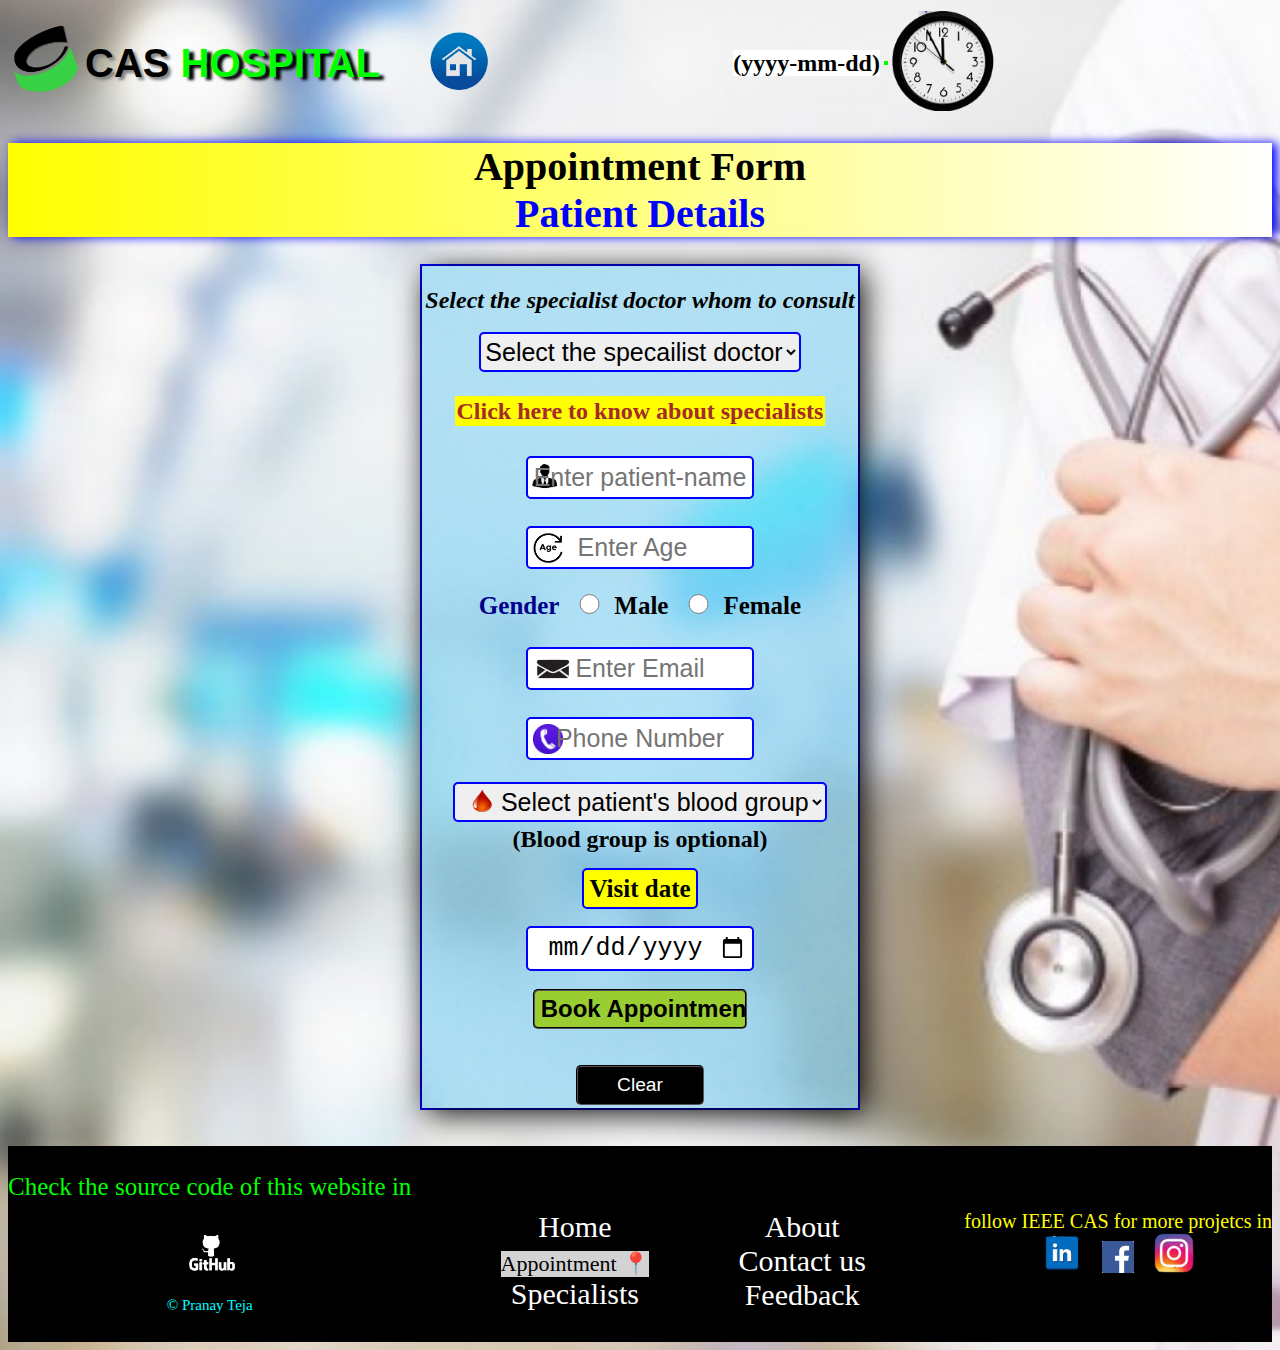
<file: appointment.html>
<!DOCTYPE html>
<html>
<head>
	<title>CAS Appointment Form</title>
	<link rel="stylesheet" type="text/css" href="appointment.css" />
	<meta name="viewport" content="width=device-width,initial-scale=1.0">
	<script type="text/javascript" src="appointment.js">
	</script>
		
</head>
<body>
	<body onload="displayPresentTime()">
		<main>
		<div>
			<table align="left" style="margin:0px;" >
		    	<tr>
		    		<td class="reduceSize">
					    <a href="index.html"><img src="images\\CAS logo final.png" alt="logo" style="width:70px; height:70px;"/></a>
				    </td>
				    <td>
			            <h1 class="reduceSize"> <a href="index.html"><font color="black" style="text-shadow: 3px 3px 3px gray;">CAS</font><font color="lime" style="text-shadow: 5px 3px 3px black;"> HOSPITAL</font></a></h1>
				    </td>
				    <td class="disappear">
				    	<pre>    </pre>
				    </td>
		    		<td id="no">
		    			<font> <a href="index.html"><img src="images\\home icon.png" alt="Home" style="width:80px; height:70px;"></a></font>
		    		</td>
		    		<td class="disappear">
		    			<pre>                             </pre> 
		    		</td>
		    		<td class="smallfont">
		    			<b style="background-color: white">(yyyy-mm-dd)</b>
		    		</td>
		    		<td>
		    			<h4 id="Time"></h4>
		    		</td>
		    		<td>
		    			<img src="images\\clock.png" id="clock">
		    		</td>
	        </table>
		</div>
		<br><br><br><br><br><br>
		<h1 id="smallheading">Appointment Form<br><font color="blue">Patient Details</font></h1>
		<div class="border" >
		
			<form name="myform" action="formsubmission.html" method="POST" data-netlify="true" target="_self" align="center" style="opacity: 10;" onsubmit="return validate()">
				
				<table align="center" >
					<tr>
						<td> <font style="font-size:x-large;font-weight:bolder;font-family: Georgia, 'Times New Roman', Times, serif;"><b><i>Select the specialist doctor whom to consult</i></b></font><br><br>
							
							<select name="Specialist" onchange="handleSpecialistImage(this.value)">
								<option value="images\\BG FOR MAIN.jpg"><b>Select the specailist doctor </b></option>
								<option value="images\\Cardiologist BG.png">Cardiologist</option>
								<option value="images\\pulmonology.jpg">pulmonologist</option>
								<option value="images\\ENT.jpg">ENT</option>
								<option value="images\\orthopedic 2.jpg">Orthopedic</option>
								<option value="images\\dentist.jpg">Dentist</option>                                         
				            </select>
						</td>
					</tr>
					<tr>
                       <td><h5><a href="specialists.html" ><p style="font-size:x-large;font-family: Georgia, 'Times New Roman', Times, serif;">Click here to know about specialists</p></a></h5></td>
					</tr>
					<tr>
						<td>
							<input type="text" name="patientname" placeholder="Enter patient-name" size="25" required class="user" onfocus="change(this)" onblur="retain(this)" /><br><br>					
						</td>
					</tr>
					<tr>
						<td>
							<input type="number" name="Age" placeholder="Enter Age" min="0"  size="35" required class="age" onfocus="change(this)" onblur="retain(this)"/><br><br>
						</td>
					</tr>
					<tr>
						<td>
							<font style="font-size:25px;color: darkblue"><b>Gender</b></font>
							<input type="radio" name="gender" value="male" required /><font style="font-family:Calibri;font-size:25px" ><b>Male</b></font>
							<input type="radio" name="gender" value="female"/><font style="font-family:Calibri;font-size:25px" ><b>Female</b></font><br><br>
						</td>
					</tr>
					<tr>
						<td>
							<input type="text" name="email"  required placeholder="Enter Email" size="25" required class="email" onfocus="change(this)" onblur="retain(this)" /><br><br>
						</td>
					</tr>
					<tr>
						<td>
							<input type="tel" name="phoneNumber" placeholder="Phone Number" maxlength="10"  required  class="mobile"  onfocus="change(this)" onblur="retain(this)"/><br><br>
						</td>
					</tr>
					<tr>
						<td>
							<select name="blood-group" placeholder="blood-group" class="blood" onfocus="change(this)" onblur="retain(this)">
								<option value="Select Blood Group"><b>&nbsp &nbsp &nbsp Select patient's blood group</b></option>
								<option value="A+">&nbsp &nbsp &nbsp A+</option>
								<option value="O+"> &nbsp &nbsp &nbsp O+</option>
								<option value="B+">&nbsp &nbsp &nbsp B+</option>
								<option value="AB+" >&nbsp &nbsp &nbsp AB+</option>
								<option value="A-">&nbsp &nbsp &nbsp A-</option>
								<option value="O-" >&nbsp &nbsp &nbsp O-</option>
								<option value="B-">&nbsp &nbsp &nbsp B-</option>
								<option value="AB-">&nbsp &nbsp &nbsp AB-</option>
							</select><br>	
						</td>
					</tr><br>
					<tr>
						<td>
							<font style="font-size:x-large;font-weight: bolder;">(<b>Blood group is</b> <b style="color:black">optional)</b></font><br><br>
						</td>
					</tr>
					<tr>
						<td>
							<font style="font-size:20;background-color: yellow;" class="input"><b>Visit date</b></font><br><br>
							<input type="date" name="Date of Appointment" placeholder="Date of Appointment"required onfocus="change(this)" onblur="retain(this)" id="Date" /><br><br>
							
							
							<input type="submit" value="Book Appointment" style="font-size:1.5em;font-weight: 700;"
							 /><br><br><br>
							<input type="reset" name="images/BG FOR MAIN.jpg" value="Clear" onclick="return clearfun(this)"/>
						</td>
					</tr>
				</table>
			</form>
		</div>
			<br><br>
		<div id="box" align="center">
    	<div id="box-1">
    		<p>
    			
    			<font color="lime"> <p id="para">Check the source code of this website in</p> <a href="https://github.com/velugotipranay/Hospital-Website" target="_blank"><img src="images\\github final.png" alt="github logo" style="height:50px;margin-left: 2px;padding-left: 1px;" /></a><p style="font-size:15px;color:aqua;">&copy Pranay Teja</p></font>
    		</p>
    	</div>
    	<div id="box-2">
    		<ol >
		    	<br>
		    	<li><a href="index.html" > Home  </a></li>
		    	<li><a href="appointment.html" class="active">Appointment 📍</a></li>
		    	<li><a href="Specialists.html"> Specialists </a></li>
		    </ol>
     	</div>
     	<div id="box-3">
    		<ol >
		    	<br>
		    	<li><a href="aboutus.html"> About</a></li>
		    	<li><a href="aboutus.html">Contact us</a></li>
		    	<li><a href="aboutus.html">Feedback </a></li>
		    </ol>
     	</div><br>
     	<div id="box-4">
     		<font style="color:yellow;">follow IEEE CAS for more projetcs in <br><a href="https://www.linkedin.com/company/ieee-circuits-and-systems-vit"><img src="images\\linkedin logo.png" alt="llinkedin logo" style="height: 40px;"/></a>&nbsp &nbsp <a href="https://www.facebook.com/IEEE-Circuits-and-Systems-VIT-510547166144799/"><img src="images\\fb logo.png" alt="fb logo" style="height: 32px;"/></a>&nbsp &nbsp <a href="https://www.instagram.com/ieee_cas_vit/?hl=en"><img src="images\\insta logo.jpg" alt="insta logo" style="height: 40px;"/></a></font>     		
     	</div>
	  
    </div>
	</main>
	</body>
     

</html>
</file>
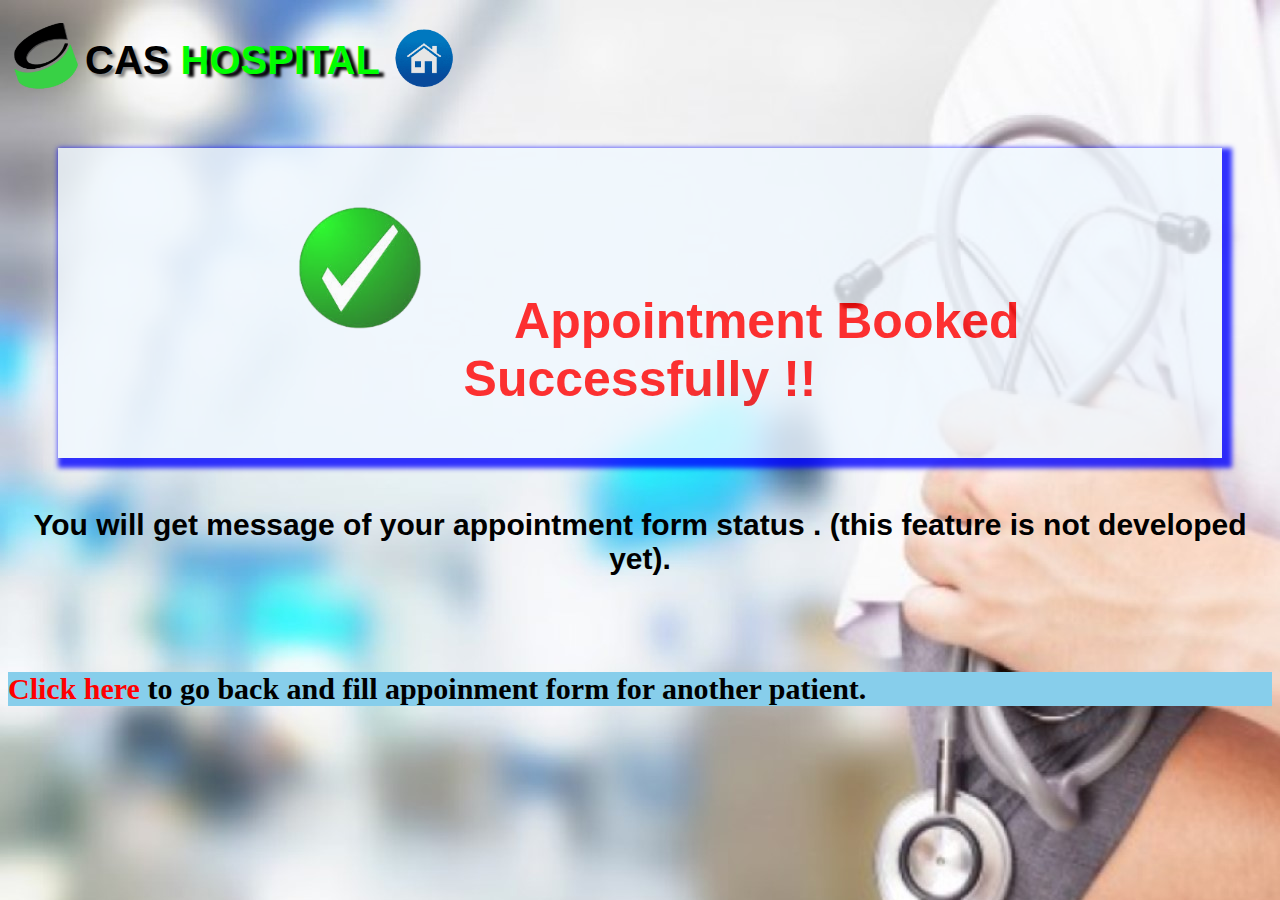
<file: formsubmission.html>
<!DOCTYPE html>
<html>
<head>
	<title>Appointment status</title>
	<style type="text/css">
		body{
		     background-image: url("images\\BG FOR MAIN.jpg");
		}
		a{
			text-decoration: none;
		}
		h3 font:hover{
			color:blue;
		}
		h1{
			font-size: 40px;
			font-family:sans-serif;
			font-weight: bolder;		
        }
	</style>
</head>
<body>
	<table align="left" style="margin:0px;">
		    	<tr>
		    		<td>
					    <a href="index.html"><img src="images\\CAS logo final.png" alt="logo" style="width:70px; height:70px;"/></a>
				    </td>
				    <td>
			            <h1> <a href="index.html"><font color="black" style="text-shadow: 3px 3px 3px gray;">CAS</font><font color="lime" style="text-shadow: 5px 3px 3px black;"> HOSPITAL</font></a></h1>
				    </td>
		    		<td >
		    			<font> <a href="index.html"><img src="images\\home icon.png" alt="Home" style="width:80px; height:70px;"></a></font>
					</td>
				</tr>
	</table><br><br><br><br><br>
	    <div align="center">
		<p style="font-family: sans-serif;color: red;font-size: 50px;font-weight: bold;box-shadow: 5px 5px 5px 5px blue; margin-left:50px;margin-right:50px;padding:50px;opacity: 80%;;background:aliceblue ;text-align: center;"><img src="images\\tick mark.png" width="200px"/>&nbsp; &nbsp; Appointment Booked Successfully !! </p></div>
		<div align="center"> 
			<p style="font-family: sans-serif;font-size:30px;font-weight: bolder;">You will get message of your appointment form status . (this feature is not developed yet).</p>
	    </div><br><br>
	<h3 style="font-size: 30px;background-color: skyblue;"><a href="appointment.html"><font color="red" >Click here </font></a> to go back and fill appoinment form for another patient. </h3>
	

</body>
</html.
</file>
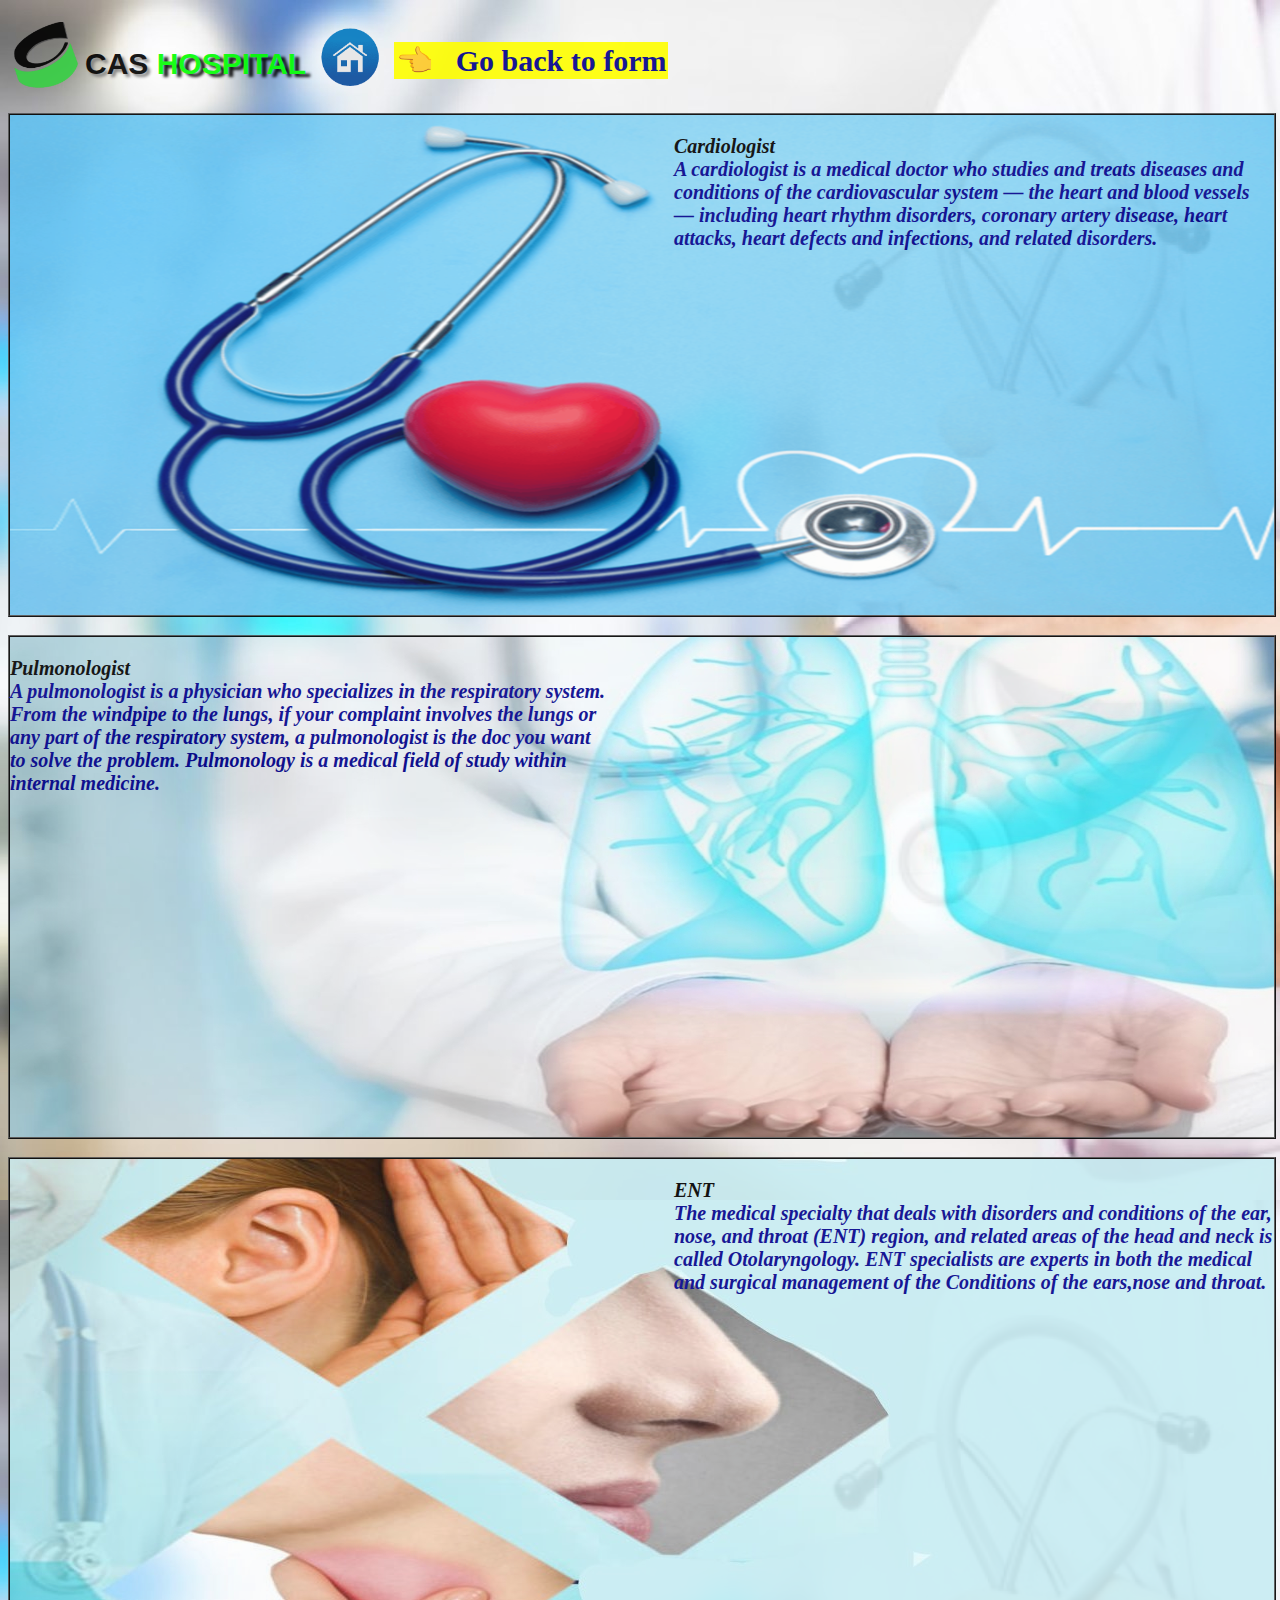
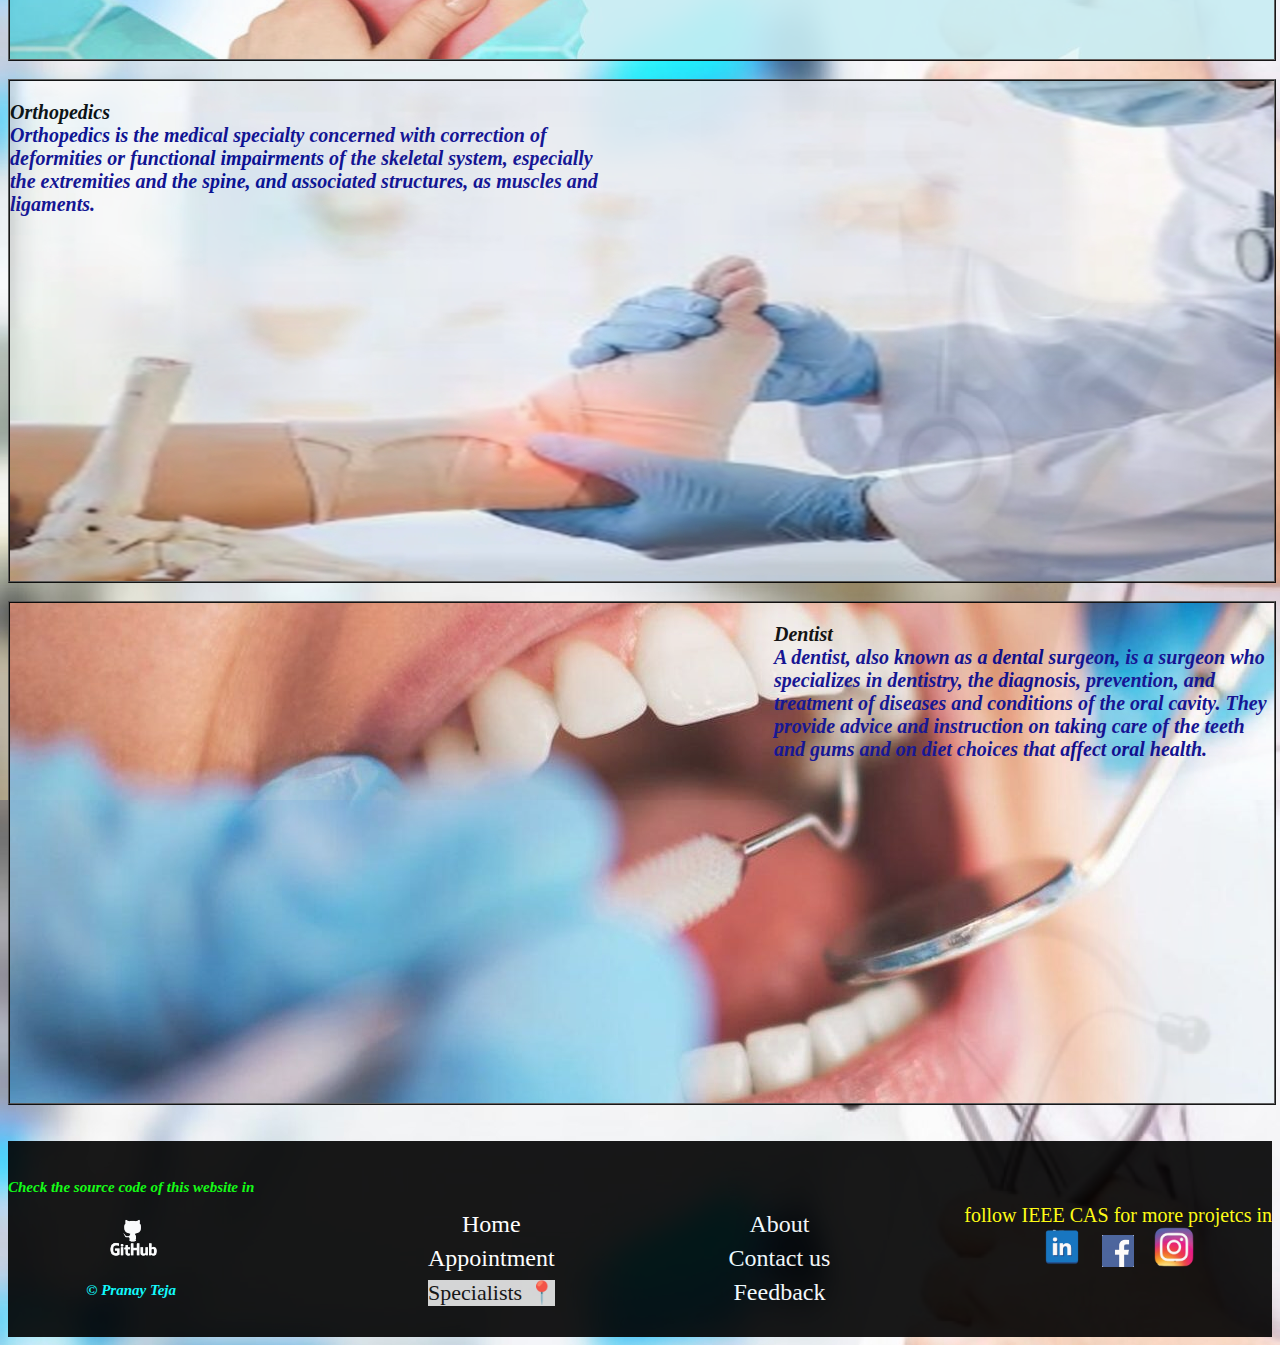
<file: specialists.html>
<!DOCTYPE html>
<html>
<head>
	<title>CAS Specialists </title>
	<link rel="stylesheet" type="text/css" href="specialists.css"/>
	<meta name="viewport" content="width=device-width,initial-scale=1.0">
	<script type="text/javascript">
		function changeColor(x){
			x.style.borderColor="black";
			x.style.boxShadow="10px 10px 10px black"
			x.style.borderRadius="20px";
		}
		function retainColor(y){
			y.style.borderColor="transparent";
			y.style.boxShadow="0px 0px 0px transparent";
			y.style.borderRadius="0px";
		}
	</script>
</head>
<body>
     <table align="left" >
		    	<tr>
		    		<div id="box0">
			    		<td >
						    <a href="index.html"><img src="images\\CAS logo final.png" alt="logo" id="box1"/></a>
					    </td>
					    <td>
				            <h1> <a href="index.html" id="box"><font color="black" style="text-shadow: 3px 3px 3px gray;">CAS</font><font color="lime"  style="text-shadow: 5px 3px 3px black;"> HOSPITAL</font></a></h1>
					    </td>
					</div>
					<div >
			    		<td>
			    			<font> <a href="index.html"><img id="box2" src="images\\home icon.png" alt="Home"></a></font>
			    		</td>
			    	</div>
				    	<div >
			    		<td>
			    			<a href="appointment.html" id="box3"> 👈 &nbsp Go back to form</a>
			    		</td>
		    	    </div>
		    	</tr>
	</table><br><br><br><br>


	<div id="cardiologist" onmouseover="changeColor(this)" onmouseout ="retainColor(this)" >
		<p style="text-align:left;width:600px" >
		<b ><font color="black">Cardiologist</font></b><br>
           A cardiologist is a medical doctor who studies and treats diseases and conditions of the cardiovascular system — the heart and blood vessels — including heart rhythm disorders, coronary artery disease, heart attacks, heart defects and infections, and related disorders.</p>
    </div>
	 <br>
    <div id="pulmonologist" onmouseover="changeColor(this)" onmouseout ="retainColor(this)">
    	<p style="text-align:left;width:600px">
		<b ><font  color="black">Pulmonologist</font></b><br>
          A pulmonologist is a physician who specializes in the respiratory system. From the windpipe to the lungs, if your complaint involves the lungs or any part of the respiratory system, a pulmonologist is the doc you want to solve the problem. Pulmonology is a medical field of study within internal medicine.</p>
    </div>
	    <br>  
    <div id="ENT" onmouseover="changeColor(this)" onmouseout ="retainColor(this)">
		<p style="text-align:left;width:600px">
	    <b ><font  color="black"> ENT</font></b><br>
           The medical specialty that deals with disorders and conditions of the ear, nose, and throat (ENT) region, and related areas of the head and neck is called Otolaryngology.
           ENT specialists are experts in both the medical and surgical management of the Conditions of the ears,nose and throat.</p>

    </div> 
    <br>
    <div id="orthopedics" onmouseover="changeColor(this)" onmouseout ="retainColor(this)">
		<p style="text-align:left;width:600px">
	     <b ><font  color="black">Orthopedics</font></b><br>
            Orthopedics is the medical specialty concerned with correction of deformities or functional impairments of the skeletal system, especially the extremities and the spine, and associated structures, as muscles and ligaments.</p>
    </div>
    <br>
    <div id="dentist" onmouseover="changeColor(this)" onmouseout ="retainColor(this)">
		<p style="text-align:left;width:500px">
        <b><font  color="black">Dentist</font></b><br>
          A dentist, also known as a dental surgeon, is a surgeon who specializes in dentistry, the diagnosis, prevention, and treatment of diseases and conditions of the oral cavity.
      They provide advice and instruction on taking care of the teeth and gums and on diet choices that affect oral health.</p>
    </div>
	<br><br>
   <div id="box-0" align="center">
		<div id="box-1">
    			 <p  style="font-size:15px;color:lime">Check the source code of this website in</p> <a href="https://github.com/velugotipranay/Hospital-Website"><img src="images\\github final.png" alt="github logo" style="height:50px;margin-left: 2px;padding-left: 1px;" /></a><p style="font-size:15px;color:aqua;">&copy Pranay Teja</p>
		</div>
		<div id="box-2">
			<ol>
				<br>
				<li><a href="index.html" > Home </a></li>
				<li><a href="appointment.html">Appointment </a></li>
				<li><a href="Specialists.html" class="active"> Specialists 📍</a></li>
			    </ol>
		</div>
		<div id="box-3">
			<ol>
				<br>
				<li><a href="aboutus.html"> About</a></li>
				<li><a href="aboutus.html">Contact us</a></li>
				<li><a href="aboutus.html">Feedback </a></li>
			    </ol>
		</div>
		<div id="box-4">
			<font style="color:yellow;">follow IEEE CAS for more projetcs in <br><a href="https://www.linkedin.com/company/ieee-circuits-and-systems-vit"><img src="images\\linkedin logo.png" alt="llinkedin logo" style="height: 40px;"/></a>&nbsp &nbsp <a href="https://www.facebook.com/IEEE-Circuits-and-Systems-VIT-510547166144799/"><img src="images\\fb logo.png" alt="fb logo" style="height: 32px;"/></a>&nbsp &nbsp <a href="https://www.instagram.com/ieee_cas_vit/?hl=en"><img src="images\\insta logo.jpg" alt="insta logo" style="height: 40px;"/></a></font>     		
		</div>
	  
    </div>
		
	
</body>
</html>
</file>
<file: appointment.css>
body{
    background-image: url("images\\BG FOR MAIN.jpg");
    background-size: cover;
   
}
a{
   text-decoration:none;
   color:brown	; 
   
}
#smallheading{
    font-size:40px;color:black ;font-family:Calibri; text-align:center;background:linear-gradient(to right,yellow,white);box-shadow:5px 0px 10px blue;
}
table tr td h4{
   font-size: 30px;border:2px groove transparent;box-shadow:5px 5px 30px black;background-color:lime;color:black;font-weight: bolder;
}
table tr td h4:hover{
   font-size: 30px;
   color:black;
   background-color:white;
   box-shadow:5px 5px 30px black;
}
table tr td p{
   font-size: 30px;border:2px groove transparent;background-color:yellow;font-weight: bolder;
   display: inline;
}
table tr td p:hover{
   font-size: 30px;
   color: white;
   background-color:blue;
   display: inline;
}

a p:hover{
   color:black;
   text-transform: capitalize;
}
h1{
   font-size: 40px;
   font-family:sans-serif;
   font-weight: bolder;		
}
h1 a{
   text-decoration: none;
}
h2 a img:hover{
   opacity: 0.75;
}
ol li a{
    text-decoration: none;
    color:white;
    list-style-type: none;
    font-style:normal;
   
}
ol li a:hover{
    color:orange;
}
a{
    text-decoration: none;
} 
.active{
    color:black;
    background-color:lightgray;
    display:block;
    font-size:22px;
   
}
.border{
   border: 2px solid blue;
   background: url("images\\BG 7.png");
   background-size:cover;
   background-position: left;	
   display: flex;
   width: fit-content;
   margin-left: auto;
   margin-right: auto;
   
   
}
.input{
   width:50%;
   text-align: center;
   font-size:25px;
   margin-top: 5px;
   padding: 5px;
   border: 2px solid blue;
   border-radius: 5px;
}

input[type="text"],[type="number"],[type="tel"],[type="date"]{
   width:50%;
   text-align: center;
   font-size:25px;
   margin-top: 5px;
   padding: 5px;
   border: 2px solid blue;
   border-radius: 5px;

}
input[type="radio"]{
    
   width:10%;
   height:20px ;
   
}
input[type="checkbox"]{
   
     width: 10%;
    height:20px ;
    
}
input[type="submit"]{
   width:50%;
   height: 40px;
   cursor: pointer;
   background-color: yellowgreen;
}
input[type="reset"]{
   width:30%;
   height:40px;
   font-size: larger;
   cursor: pointer;
   background-color:black;
   color:white;
}
input:focus{
   background-color: orange;
   outline: none;
   border: fuchsia;
   
}
select:focus{
   background-color: orange;
   outline: none;
   border: fuchsia;
   
}
input:hover{
   border-color:blue;
   background-color: orange;
   
}
select{
   text-align: center;
   font-size:25px;
   border-radius: 5px;
   border: 2px solid blue;		
   height: 40px;	
}

   input[type="submit"]:hover{
   background-color:red;
   border-radius: 3px;
   display: inline-block;
   font-size: .85em;
   font-weight: 700;
   white-space: nowrap;
   border-color: red;
   color: #000;
   box-shadow: 0 1px 1px rgba(0,0,0,.2),0 2px 0 0 rgba(255,255,255,7) insert;
   color: white;
   
}
form input{
   border-style:  groove;
   border-radius: 5px;
   
}
form{
    box-shadow:5px 5px 30px black;
    border-color:black;
}

   input[type="reset"]:hover{
   background-color:blue;
   border-radius: 3px;
   display: inline-block;
   font-size:larger;
   font-weight: 700;
   white-space: nowrap;
   border-color:blue;
   color: #000;
   box-shadow: 0 1px 1px rgba(0,0,0,.2),0 2px 0 0 rgba(255,255,255,7) insert;
   color:white;
   
}
#box{
    background-color: black;
    width:100%;
    display: flex;
    height:100%; 
    justify-content: space-between;
    flex-wrap:wrap;
}
#box-1{
    align-self:center;
    font-size: 25px;
   
}
#box-2{
    padding-top: 0px;
    align-self: flex-start;
    font-size:30px;
}
#box-3{
    align-self: flex-start;
    font-size:30px;
}
#box-4{
    align-self:center;
    font-size: 20px;
    
}
.user{
   background-image: url("images\\user.png");
   background-position:1px 3px;
   background-repeat: no-repeat;
   background-size: 40px 30px;
}
.mobile{
   background-image: url("images\\mobile.jpg");
   background-position: 5px 5px;
   background-repeat: no-repeat;
   background-size: 30px 30px;
}
.email{
   background-image: url("images\\mail.png");
   background-position: 5px 5px;
   background-repeat: no-repeat;
   background-size: 40px 30px;
}
.age{
   background-image: url("images\\age.png");
   background-position: 5px 5px;
   background-repeat: no-repeat;
   background-size: 30px 30px;
}
.blood{
   background-image: url("images\\blood.png");
   background-position: 5px 5px;
   background-repeat: no-repeat;
   background-size: 45px 30px;

}
 #size{
      size: 30px;
   }
#clock{
   height:100px; 
}
.smallfont{
   font-size:x-large;font-weight:bolder;

}
@media(max-width:900px){
   table tr td h4{
   font-size:15px;border:2px groove transparent;box-shadow:5px 5px 30px black;background-color:lime;color:black;font-weight: bolder;
   }
   table tr td h4:hover{
      font-size:15px;
      color:black;
      background-color:white;
      box-shadow:5px 5px 30px black;
   }
    input[type="submit"]{
           width:80%;
           height: 40px;
           cursor: pointer;
           background-color: yellowgreen;
}
#smallheading{
    font-size:25px;color:black ;font-family:Calibri; text-align:center;background:linear-gradient(to right,yellow,white);box-shadow:5px 0px 10px blue;
}
        
  #clock{
       display: none;

   }
    #no{
        display:none}
   .reduceSize{
      font-size:22px;
   }
   .smallfont{
   font-size:12px;
   color:black;
   font-weight:bolder;
   font-family:Georgia;
   text-transform: uppercase;
   }
}
 @media(max-width:900px){
      .disappear{
             display: none;
   } 
     #smallimg{
         width:50px;
         height:40px;
     }
   
     
@media(max-width:900px){
        .input{
               width:80%;
               text-align: center;
               font-size:15px;
               margin-top: 5px;
               padding: 5px;
               border: 2px solid blue;
               border-radius: 5px;
    }
    input[type="text"],[type="number"],[type="tel"],[type="date"]{
   width:80%;
   text-align: center;
   font-size:25px;
   margin-top: 5px;
   padding: 5px;
   border: 2px solid blue;
   border-radius: 5px;

}
    #box{
        background-color: black;
        /*width:100%;*/
        display: flex;
        height:80%; 
        justify-content: space-around;
        flex-wrap:wrap;
       
    }
    #box-4{
        width: 100% ;
        flex-direction: column;
        align-self: flex-end;
        font-size:10px;  
       
    }
    #box-2{
        width: 100%;
        align-self: flex-start;
         flex-direction: column;
        font-size:15px;
       
     
    }
    #box-3{
        width: 100%;
         flex-direction: column;
        align-self: flex-start;
        font-size:15px;
        
        
    }
       #box-1{
        width: 100%;
        flex-direction: column;
        align-self: flex-end;
        font-size:12px;
  
            
    }

}
</file>
<file: specialists.css>
body{
			background-image: url("images\\BG FOR MAIN.jpg");
			opacity: 0.90;
		}
		h1{
			font-size: 40px;
			font-family:sans-serif;
			font-weight: bolder;		
        }
	ol li a{
		    text-decoration: none;
		    color:white;
		    list-style-type: none;
		    font-style:normal;
		}
		ol li a:hover{
		    color:orange;
		}
		a{
		    text-decoration: none;
		} 
		.active{
		    color:black;
		    background-color:lightgray;
		    display:block;
		    font-size:22px;

		}
		#box-0{
		    background-color: black;
		    width:100%;
		    display: flex;
		    height:100%; 
		    justify-content: space-between;
		    flex-wrap:wrap;


		}
		#box-1{
		    align-self:center;
		    font-size: 25px;

		}
		#box-2{
		    padding-top: 0px;
		    align-self: flex-start;
		    font-size:30px;
		}
		#box-3{
		    align-self: flex-start;
		    font-size:30px;
		}
		#box-4{
		    align-self:center;
		    font-size: 20px;

		}

		#cardiologist{
			background-image: url("images\\Cardiologist BG.png");
			border:2px ridge black;
			width:100%;
			display: flex;
		 	height:500px; 
		  	flex-direction: row-reverse;
        }

		
		#pulmonologist{
				background-image: url("images\\pulmonologist.jpg");
				width:100%;
				border:2px ridge black;
				display: flex;
	           		 height:500px; 
			   
		}
		#ENT{
			background-image: url("images\\ENT.jpg");
			width:100%;
			border:2px ridge black;
			display: flex;
           		 height:500px; 
            		flex-direction: row-reverse;
        }
		#orthopedics{
			background-image: url("images\\orthopedic.jpg");
			width:100%;
			border:2px ridge black;
			display: flex;
           		 height:500px; 

		}
		#dentist{
			background-image: url("images\\dentist.jpg");
			width:100%;
			border:2px ridge black;
			display: flex;
			 height:500px; 
			 flex-direction: row-reverse;

        }
		p{
			font-size:20px;
			font-style:italic;
			color:darkblue;
			font-weight:bold;

		}
		a{
			
			color: darkblue;
			font-size: x-large;
			text-decoration: none;
			

		}
                #box0{
				display:flex;
				justify-content:space-around;
				width:100%;
				flex-wrap:wrap;
			}
		#box1{
			width:70px; height:70px;
		}
		#box2{
			width:80px; height:70px;
		}
	
	    #box3:hover{
			color:white;
			background-color:black;
			

		}

		#box3{
			width:100%;
			background-color:yellow;font-size:30px ;font-family:Georgia, 'Times New Roman', Times, serif;font-weight: bold;background-color: yellow;border:2px groove transparent;
		}
		#box{
            	  font-size:30px;
		}
		@media(max-width:900px){
			#box3{
			width:100%;
			background-color:white;font-size:10px ;font-family:Georgia, 'Times New Roman', Times, serif;font-weight: bold;background-color: yellow;border:2px groove transparent;
	
			}
			#box2{
			width:40px; height:30px;
		}
		#box1{
			width:50px; height:40px;
		}
		#box{
              		font-size:20px;
			
		}
			#box0{
				display:flex;
				justify-content:space-between;
				width:100%;
				flex-wrap:wrap;
			}
			
			#cardiologist{
			background-image: url("images\\Cardiologist BG.png");
			border:2px ridge black;
			width:100%;
			display: flex;
		        height:500px; 
		     flex-direction: row;
		     font-size:20px;
        }

		
		#pulmonologist{
				background-image: url("images\\pulmonologist.jpg");
				width:100%;
				border:2px ridge black;
				display: flex;
	           		 height:500px; 
			 	font-size:20px;
			   
		}
		#ENT{
			background-image: url("images\\ENT.jpg");
			width:100%;
			border:2px ridge black;
			display: flex;
			    height:500px; 
			    flex-direction: row;
			    font-size:20px;
        }
		#orthopedics{
			background-image: url("images\\orthopedic.jpg");
			width:100%;
			border:2px ridge black;
			display: flex;
          		height:500px; 
			font-size:20px;

		}
		#dentist{
			background-image: url("images\\dentist.jpg");
			width:100%;
			border:2px ridge black;
			display: flex;
            		height:500px; 
			flex-directon:row;
			font-size:20px;}
		    #box-0{
			background-color: black;
			width:100%;
			display: flex;
			height:80%; 
			justify-content: space-around;
			flex-wrap:wrap;
			
		    }
		    #box-4{
			width: 100% ;
			flex-direction: column;
			align-self: flex-end;
			font-size:10px;  
			
		    }
		    #box-2{
			width: 100%;
			align-self: flex-start;
			 flex-direction: column;
			font-size:15px;
		

		    }
		    #box-3{
			width: 100%;
			 flex-direction: column;
			align-self: flex-start;
			font-size:15px;
			

		    }
		       #box-1{
			width: 100%;
			flex-direction: column;
			align-self: flex-end;
			font-size:12px;
		

		    }
	}
</file>
